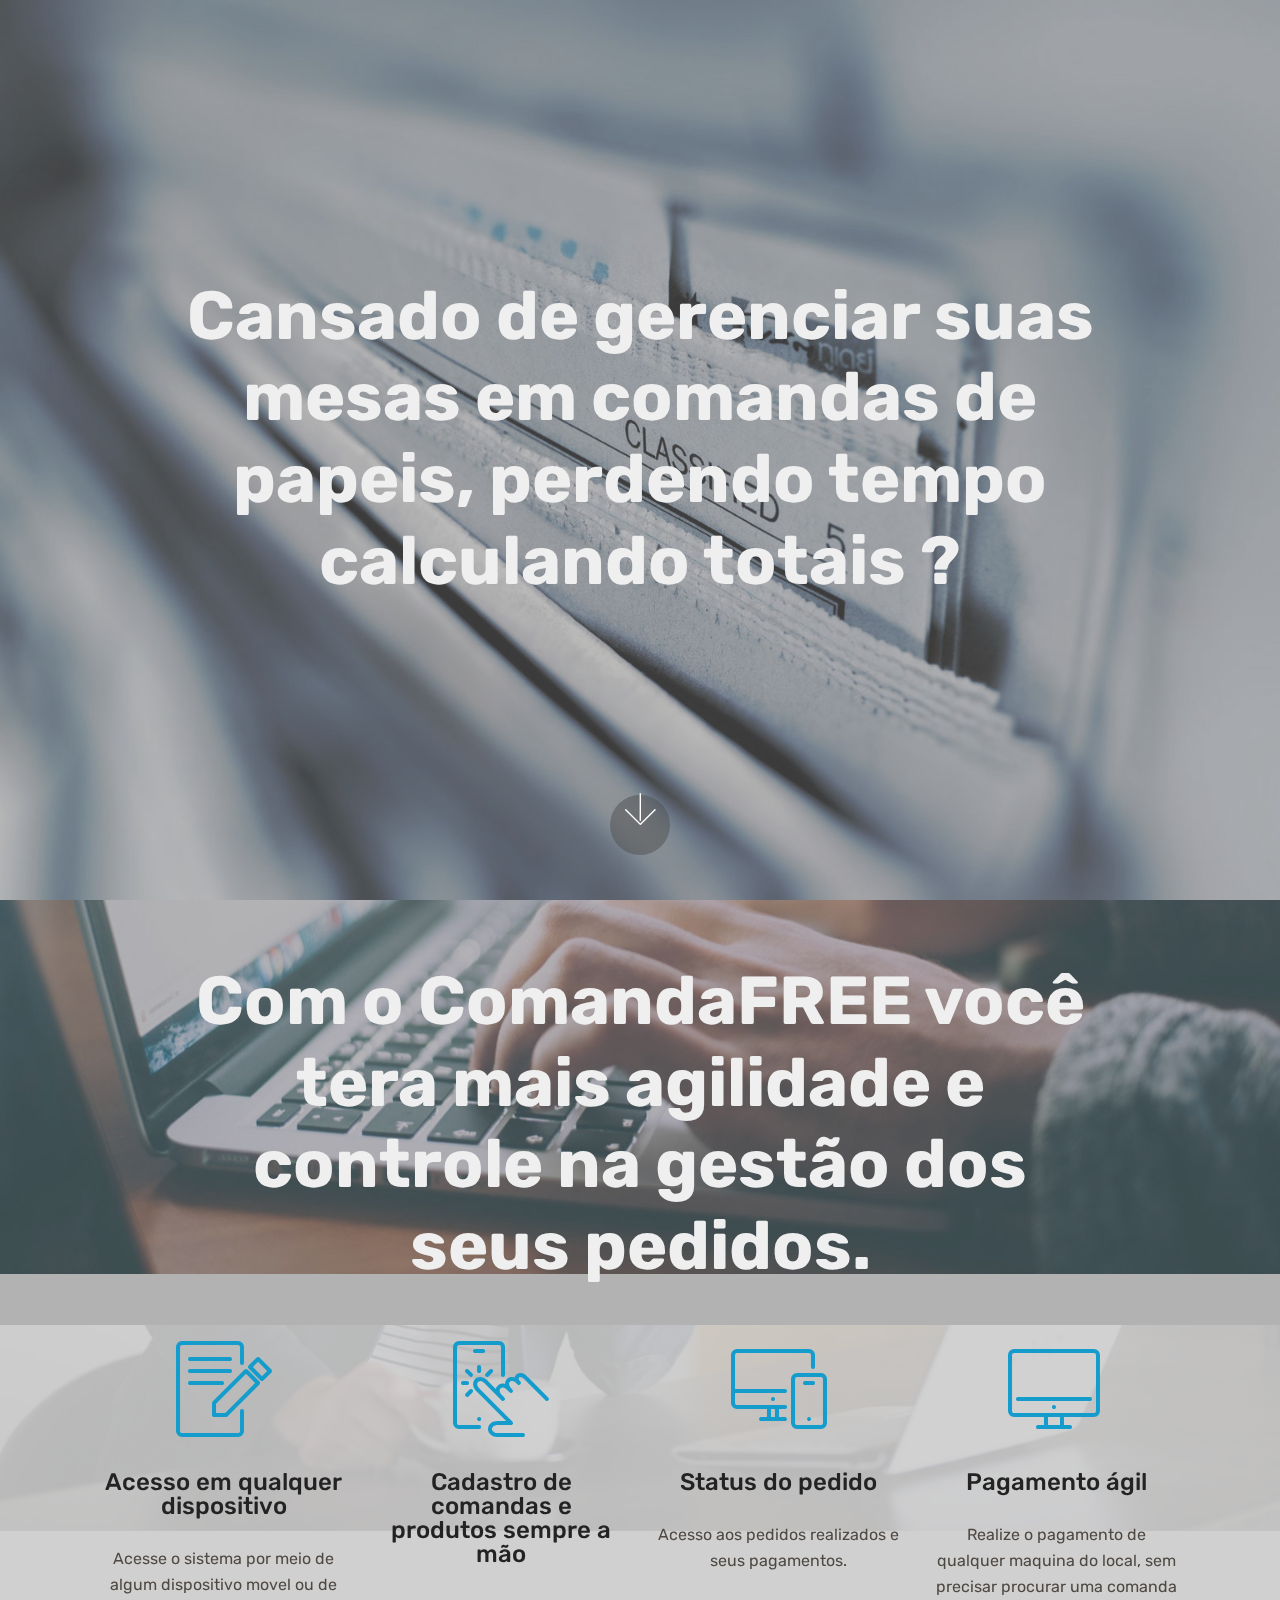
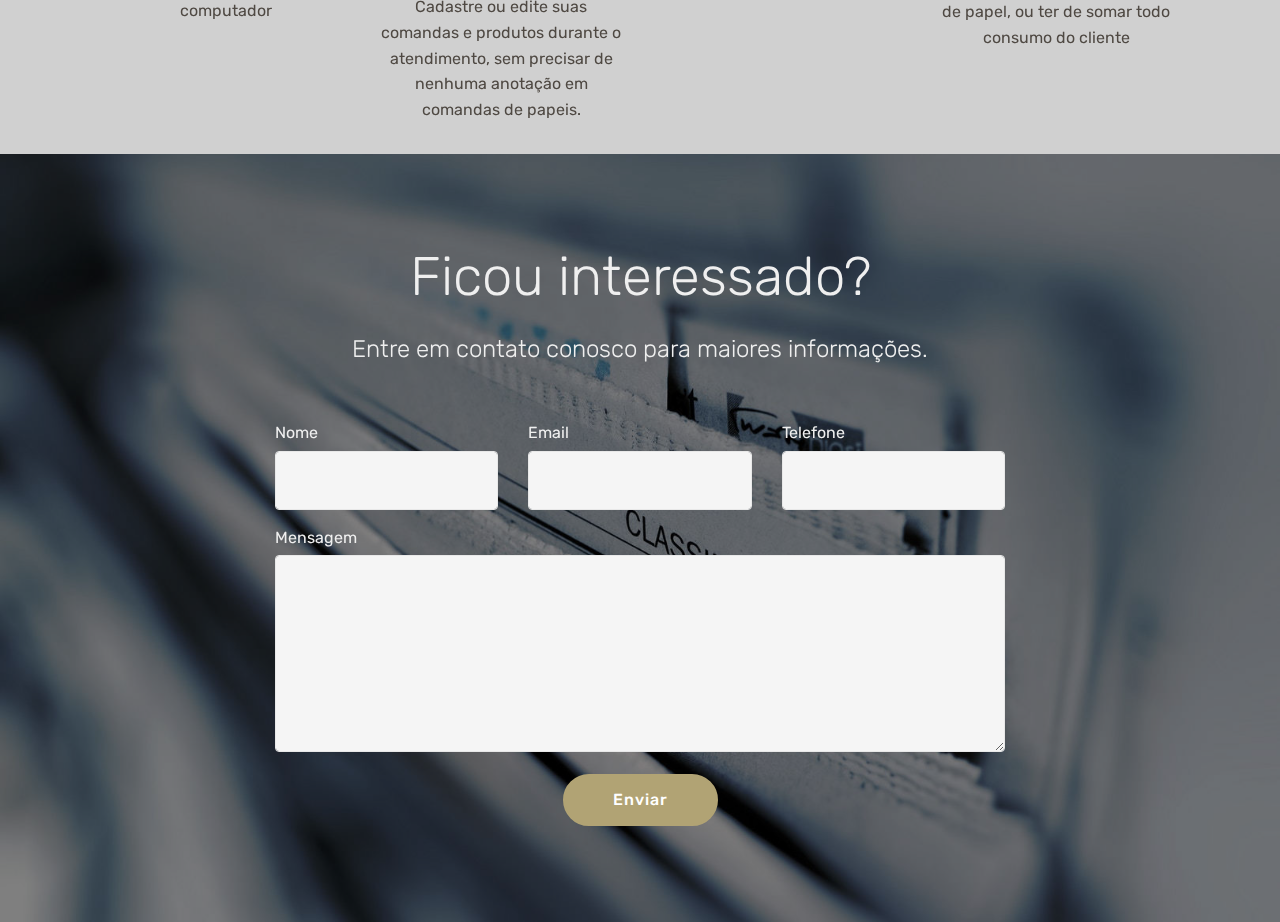
<file: index.html>
<!DOCTYPE html>
<html >
<head>
  <!-- Site made with Mobirise Website Builder v4.6.6, https://mobirise.com -->
  <meta charset="UTF-8">
  <meta http-equiv="X-UA-Compatible" content="IE=edge">
  <meta name="generator" content="Mobirise v4.6.6, mobirise.com">
  <meta name="viewport" content="width=device-width, initial-scale=1, minimum-scale=1">
  <link rel="shortcut icon" href="assets/images/logo4.png" type="image/x-icon">
  <meta name="description" content="">
  <title>Home</title>
  <link rel="stylesheet" href="assets/web/assets/mobirise-icons/mobirise-icons.css">
  <link rel="stylesheet" href="assets/tether/tether.min.css">
  <link rel="stylesheet" href="assets/bootstrap/css/bootstrap.min.css">
  <link rel="stylesheet" href="assets/bootstrap/css/bootstrap-grid.min.css">
  <link rel="stylesheet" href="assets/bootstrap/css/bootstrap-reboot.min.css">
  <link rel="stylesheet" href="assets/theme/css/style.css">
  <link rel="stylesheet" href="assets/mobirise/css/mbr-additional.css" type="text/css">
  
  
  
</head>
<body>
  <section class="cid-qLUJ9tCb3e mbr-fullscreen mbr-parallax-background" id="header2-f">

    

    <div class="mbr-overlay" style="opacity: 0.5; background-color: rgb(118, 118, 118);"></div>

    <div class="container align-center">
        <div class="row justify-content-md-center">
            <div class="mbr-white col-md-10">
                <h1 class="mbr-section-title mbr-bold pb-3 mbr-fonts-style display-1">Cansado de gerenciar suas mesas em comandas de papeis, perdendo tempo calculando totais ?</h1>
                
                
                
            </div>
        </div>
    </div>
    <div class="mbr-arrow hidden-sm-down" aria-hidden="true">
        <a href="#next">
            <i class="mbri-down mbr-iconfont"></i>
        </a>
    </div>
</section>

<section class="engine"><a href="https://mobirise.ws/h">make own website</a></section><section class="cid-qLUJL7MpBZ mbr-parallax-background" id="header2-h">

    

    <div class="mbr-overlay" style="opacity: 0.5; background-color: rgb(118, 118, 118);"></div>

    <div class="container align-center">
        <div class="row justify-content-md-center">
            <div class="mbr-white col-md-10">
                <h1 class="mbr-section-title mbr-bold pb-3 mbr-fonts-style display-1">Com o ComandaFREE você tera mais agilidade e controle na gestão dos seus pedidos.<br></h1>
                
                
                
            </div>
        </div>
    </div>
    
</section>

<section class="features1 cid-qLVac425KJ mbr-parallax-background" id="features1-k">
    
    

    <div class="mbr-overlay" style="opacity: 0.9; background-color: rgb(204, 204, 204);">
    </div>
    <div class="container">
        <div class="media-container-row">

            <div class="card p-3 col-12 col-md-6 col-lg-3">
                <div class="card-img pb-3">
                    <span class="mbr-iconfont mbri-edit"></span>
                </div>
                <div class="card-box">
                    <h4 class="card-title py-3 mbr-fonts-style display-5">Acesso em qualquer dispositivo</h4>
                    <p class="mbr-text mbr-fonts-style display-7">Acesse o sistema por meio de algum dispositivo movel ou de &nbsp;computador</p>
                </div>
            </div>

            <div class="card p-3 col-12 col-md-6 col-lg-3">
                <div class="card-img pb-3">
                    <span class="mbri-touch mbr-iconfont"></span>
                </div>
                <div class="card-box">
                    <h4 class="card-title py-3 mbr-fonts-style display-5">Cadastro de comandas e produtos sempre a mão</h4>
                    <p class="mbr-text mbr-fonts-style display-7">Cadastre ou edite suas comandas e produtos durante o atendimento, sem precisar de nenhuma anotação em comandas de papeis.</p>
                </div>
            </div>

            <div class="card p-3 col-12 col-md-6 col-lg-3">
                <div class="card-img pb-3">
                    <span class="mbri-responsive mbr-iconfont"></span>
                </div>
                <div class="card-box">
                    <h4 class="card-title py-3 mbr-fonts-style display-5">Status do pedido</h4>
                    <p class="mbr-text mbr-fonts-style display-7">
                        Acesso aos pedidos realizados e seus pagamentos. 
                    </p>
                </div>
            </div>

            <div class="card p-3 col-12 col-md-6 col-lg-3">
                <div class="card-img pb-3">
                    <span class="mbri-desktop mbr-iconfont"></span>
                </div>
                <div class="card-box">
                    <h4 class="card-title py-3 mbr-fonts-style display-5">Pagamento ágil</h4>
                    <p class="mbr-text mbr-fonts-style display-7">Realize o pagamento de qualquer maquina do local, sem precisar procurar uma comanda de papel, ou ter de somar todo consumo do cliente</p>
                </div>
            </div>

        </div>

    </div>

</section>

<section class="mbr-section form1 cid-qNUd57FY3o" id="form1-n">

    

    <div class="mbr-overlay" style="opacity: 0.5; background-color: rgb(0, 0, 0);">
    </div>
    <div class="container">
        <div class="row justify-content-center">
            <div class="title col-12 col-lg-8">
                <h2 class="mbr-section-title align-center pb-3 mbr-fonts-style display-2">Ficou interessado?</h2>
                <h3 class="mbr-section-subtitle align-center mbr-light pb-3 mbr-fonts-style display-5">Entre em contato conosco para maiores informações.</h3>
            </div>
        </div>
    </div>
    <div class="container">
        <div class="row justify-content-center">
            <div class="media-container-column col-lg-8" data-form-type="formoid">
                    <div data-form-alert="" hidden="">Recebemos seu e-mail.
Em breve entraremos em contato!</div>
            
                    <form class="mbr-form" action="https://mobirise.com/" method="post" data-form-title="Mobirise Form"><input type="hidden" name="email" data-form-email="true" value="qUwQVovKkoRFppHRQhu97+40UgV0290Lzrkh3VQIcmA58uMN7drABlandSRrHH/SuOI1/Eiwieu5tg+yEtRfAifO65cVw/VQANW/FBRleK481H0zvA/oPvdipmtiwN1L" data-form-field="Email">
                        <div class="row row-sm-offset">
                            <div class="col-md-4 multi-horizontal" data-for="name">
                                <div class="form-group">
                                    <label class="form-control-label mbr-fonts-style display-7" for="name-form1-n">Nome</label>
                                    <input type="text" class="form-control" name="name" data-form-field="Name" required="" id="name-form1-n">
                                </div>
                            </div>
                            <div class="col-md-4 multi-horizontal" data-for="email">
                                <div class="form-group">
                                    <label class="form-control-label mbr-fonts-style display-7" for="email-form1-n">Email</label>
                                    <input type="email" class="form-control" name="email" data-form-field="Email" required="" id="email-form1-n">
                                </div>
                            </div>
                            <div class="col-md-4 multi-horizontal" data-for="phone">
                                <div class="form-group">
                                    <label class="form-control-label mbr-fonts-style display-7" for="phone-form1-n">Telefone</label>
                                    <input type="tel" class="form-control" name="phone" data-form-field="Phone" id="phone-form1-n">
                                </div>
                            </div>
                        </div>
                        <div class="form-group" data-for="message">
                            <label class="form-control-label mbr-fonts-style display-7" for="message-form1-n">Mensagem</label>
                            <textarea type="text" class="form-control" name="message" rows="7" data-form-field="Message" id="message-form1-n"></textarea>
                        </div>
            
                        <span class="input-group-btn"><button href="" type="submit" class="btn btn-form btn-danger display-4">Enviar</button></span>
                    </form>
            </div>
        </div>
    </div>
</section>


  <script src="assets/web/assets/jquery/jquery.min.js"></script>
  <script src="assets/popper/popper.min.js"></script>
  <script src="assets/tether/tether.min.js"></script>
  <script src="assets/bootstrap/js/bootstrap.min.js"></script>
  <script src="assets/smoothscroll/smooth-scroll.js"></script>
  <script src="assets/parallax/jarallax.min.js"></script>
  <script src="assets/theme/js/script.js"></script>
  <script src="assets/formoid/formoid.min.js"></script>
  
  
</body>
</html>
</file>
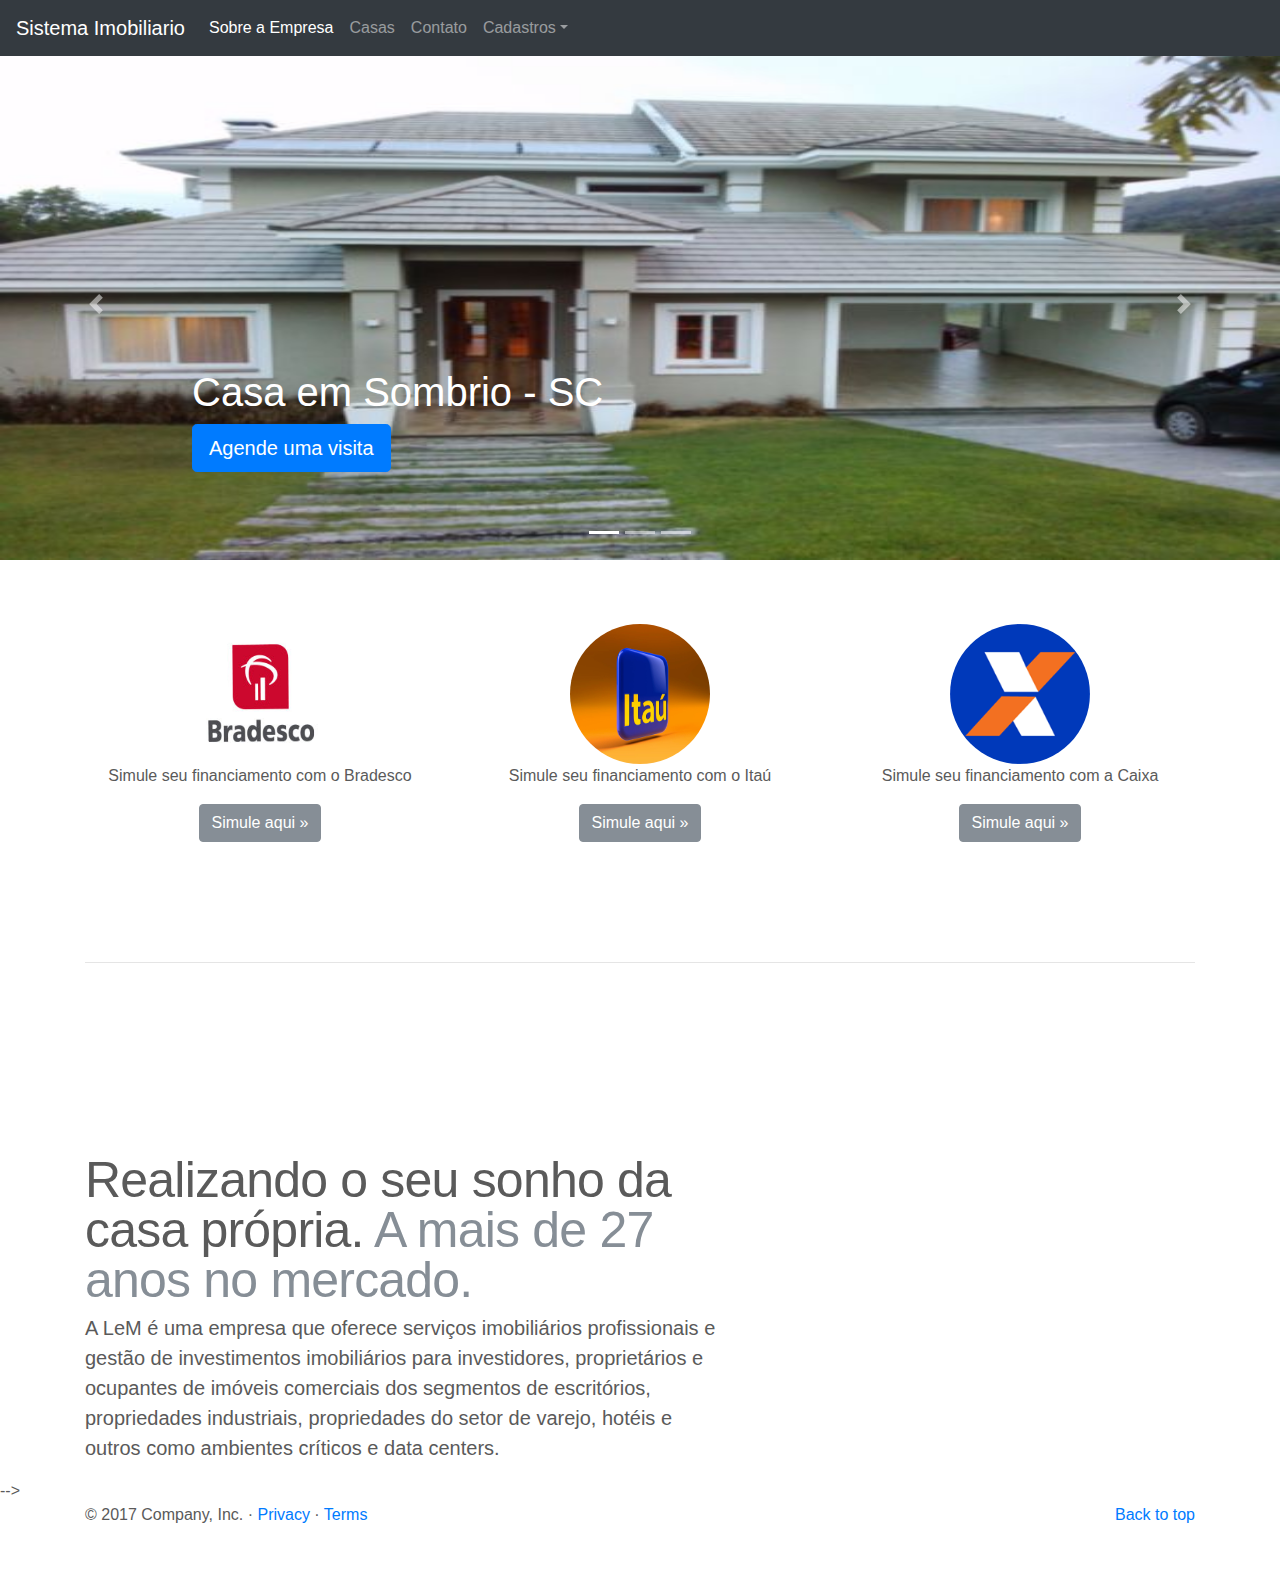
<file: SistemaImoveis-1.0/index.html>
<!doctype html>
<html lang="en" ng-app>
<head>
  <meta charset="utf-8">
  <meta name="viewport" content="width=device-width, initial-scale=1, shrink-to-fit=no">
  <meta name="description" content="">
  <meta name="author" content="">
  <link rel="icon" href="imagens/favicon.ico">

  <title>Sistema Imobiliario TESTE 2</title>

  <!-- Bootstrap core CSS -->
  <link href="css/bootstrap.min.css" rel="stylesheet">
  <!-- Custom styles for this template -->
  <link href="css/carousel.css" rel="stylesheet">
  <script src="js/angular.min.js"></script>
</head>
<body>
	 <script>
            function getUrlVars() {
                var vars = {};
                var parts = window.location.href.replace(/[?&]+([^=&]+)=([^&]*)/gi, function(m,key,value) {
                    vars[key] = value;
                });
                return vars;
            }

            function init() {
                var page = getUrlVars()["page"];
                document.getElementById( "div"+page ).style.display = "inline"; 
            }


        </script>
	<div ng-include src="'menus.html'"></div>  
	</div>
 <main role="main">

  <div id="myCarousel" class="carousel slide" data-ride="carousel">
    <ol class="carousel-indicators">
      <li data-target="#myCarousel" data-slide-to="0" class="active"></li>
      <li data-target="#myCarousel" data-slide-to="1"></li>
      <li data-target="#myCarousel" data-slide-to="2"></li>
    </ol>
    <div class="carousel-inner">
      <div class="carousel-item active">
        <img class="first-slide" src="imagens/casa1.jpg" alt="First slide">
        <div class="container">
          <div class="carousel-caption text-left">
            <h1>Casa em Sombrio - SC</h1>
            <p><a class="btn btn-lg btn-primary" href="#" role="button">Agende uma visita</a></p>
          </div>
        </div>
      </div>
      <div class="carousel-item">
        <img class="second-slide" src="imagens/casa2.jpg" alt="Second slide">
        <div class="container">
          <div class="carousel-caption">
            <h1>Casa em Balneario Gaivotas - SC</h1>
            <p><a class="btn btn-lg btn-primary" href="#" role="button">Agende uma visita</a></p>
          </div>
        </div>
      </div>
      <div class="carousel-item">
        <img class="third-slide" src="imagens/casa3.jpg" alt="Third slide">
        <div class="container">
          <div class="carousel-caption text-right">
            <h1>Casa em Criciúma - SC</h1>
            <p><a class="btn btn-lg btn-primary" href="#" role="button">Agende uma visita</a></p>
          </div>
        </div>
      </div>
    </div>
    <a class="carousel-control-prev" href="#myCarousel" role="button" data-slide="prev">
      <span class="carousel-control-prev-icon" aria-hidden="true"></span>
      <span class="sr-only">Anterior</span>
    </a>
    <a class="carousel-control-next" href="#myCarousel" role="button" data-slide="next">
      <span class="carousel-control-next-icon" aria-hidden="true"></span>
      <span class="sr-only">Próximo</span>
    </a>
  </div>


      <!-- Marketing messaging and featurettes
        ================================================== -->
        <!-- Wrap the rest of the page in another container to center all the content. -->

        <div class="container marketing">

          <!-- Three columns of text below the carousel -->
          <div class="row">
            <div class="col-lg-4">
              <img class="rounded-circle" src="imagens/bradesco.jpg" alt="Generic placeholder image" width="140" height="140">
              <p>Simule seu financiamento com o Bradesco</p>
              <p><a class="btn btn-secondary" href="#" role="button">Simule aqui &raquo;</a></p>
            </div><!-- /.col-lg-4 -->
            <div class="col-lg-4">
              <img class="rounded-circle" src="imagens/itau.jpeg" alt="Generic placeholder image" width="140" height="140">
              <p>Simule seu financiamento com o Itaú</p>
              <p><a class="btn btn-secondary" href="#" role="button">Simule aqui &raquo;</a></p>
            </div><!-- /.col-lg-4 -->
            <div class="col-lg-4">
              <img class="rounded-circle" src="imagens/caixa.png" alt="Generic placeholder image" width="140" height="140">
              <p>Simule seu financiamento com a Caixa</p>
              <p><a class="btn btn-secondary" href="#" role="button">Simule aqui &raquo;</a></p>
            </div><!-- /.col-lg-4 -->
          </div><!-- /.row -->


          <!-- START THE FEATURETTES -->

          <hr class="featurette-divider">
          <div id="div1" class="row featurette" onload="init()" >
            <div class="col-md-7">
              <h2 class="featurette-heading">Realizando o seu sonho da casa própria. <span class="text-muted">A mais de 27 anos no mercado.</span></h2>
              <p class="lead">A LeM é uma empresa que oferece serviços imobiliários profissionais e gestão de investimentos imobiliários para investidores, proprietários e ocupantes de imóveis comerciais dos segmentos de escritórios, propriedades industriais, propriedades do setor de varejo, hotéis e outros como ambientes críticos e data centers.</p>
            </div>
            <div class="col-md-5">
             
            </div>
          </div>
	<!--
          <hr class="featurette-divider">

          <div class="row featurette">
            <div class="col-md-7 order-md-2">
              <h2 class="featurette-heading">Oh yeah, it's that good. <span class="text-muted">See for yourself.</span></h2>
              <p class="lead">Texto 1111</p>
            </div>
            <div class="col-md-5 order-md-1">
              <img class="featurette-image img-fluid mx-auto" data-src="holder.js/500x500/auto" alt="Generic placeholder image">
            </div>
          </div>

          <hr class="featurette-divider">

          <div class="row featurette">
            <div class="col-md-7">
              <h2 class="featurette-heading">And lastly, this one. <span class="text-muted">Checkmate.</span></h2>
              <p class="lead">Texto 2222</p>
            </div>
            <div class="col-md-5">
              <img class="featurette-image img-fluid mx-auto" data-src="holder.js/500x500/auto" alt="Generic placeholder image">
            </div>
          </div>

          <hr class="featurette-divider">

          <!-- /END THE FEATURETTES -->

        </div><!-- /.container -->
	-->

        <!-- FOOTER -->
        <footer class="container">
          <p class="float-right"><a href="#">Back to top</a></p>
          <p>&copy; 2017 Company, Inc. &middot; <a href="#">Privacy</a> &middot; <a href="#">Terms</a></p>
        </footer>
      </main>

    <!-- Bootstrap core JavaScript
      ================================================== -->
      <!-- Placed at the end of the document so the pages load faster -->
      <script src="js/jquery-3.2.1.slim.min.js"></script>
      <script src="js/bootstrap.min.js"></script>   
</body>
    </html>
</file>
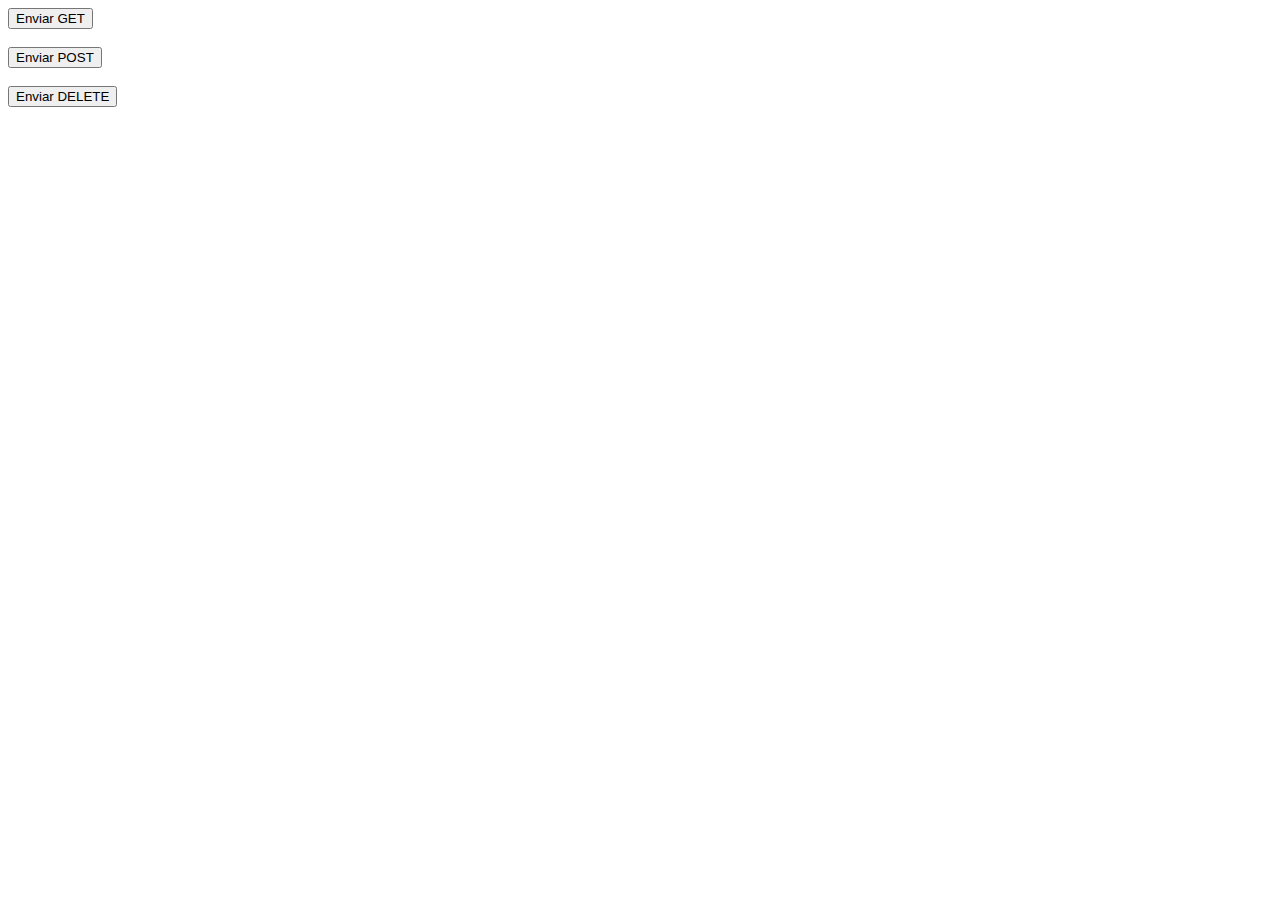
<file: botaoREST.html>
<!DOCTYPE html>
<html lang="en">
<head>
    <meta charset="UTF-8">
    <title>Testando botao REST</title>
</head>
<body>
<form action="/SistemaImoveis-1.0/rest/exemploRS" method="get">
    <input type="submit" value="Enviar GET">
</form>

<br>

<form action="/SistemaImoveis-1.0/rest/exemploRS" method="post">
    <input type="submit" value="Enviar POST">
</form>

<br>

<form action="/SistemaImoveis-1.0/rest/exemploRS" method="delete">
    <input type="submit" value="Enviar DELETE">
</form>

    </body>
</html>
</file>
<file: assets/web/assets/mobirise-icons/mobirise-icons.css>
@font-face {
  font-family: 'MobiriseIcons';
  src:  url('mobirise-icons.eot?spat4u');
  src:  url('mobirise-icons.eot?spat4u#iefix') format('embedded-opentype'),
    url('mobirise-icons.ttf?spat4u') format('truetype'),
    url('mobirise-icons.woff?spat4u') format('woff'),
    url('mobirise-icons.svg?spat4u#MobiriseIcons') format('svg');
  font-weight: normal;
  font-style: normal;
}

[class^="mbri-"], [class*=" mbri-"] {
  /* use !important to prevent issues with browser extensions that change fonts */
  font-family: MobiriseIcons !important;
  speak: none;
  font-style: normal;
  font-weight: normal;
  font-variant: normal;
  text-transform: none;
  line-height: 1;

  /* Better Font Rendering =========== */
  -webkit-font-smoothing: antialiased;
  -moz-osx-font-smoothing: grayscale;
}

.mbri-add-submenu:before {
  content: "\e900";
}
.mbri-alert:before {
  content: "\e901";
}
.mbri-align-center:before {
  content: "\e902";
}
.mbri-align-justify:before {
  content: "\e903";
}
.mbri-align-left:before {
  content: "\e904";
}
.mbri-align-right:before {
  content: "\e905";
}
.mbri-android:before {
  content: "\e906";
}
.mbri-apple:before {
  content: "\e907";
}
.mbri-arrow-down:before {
  content: "\e908";
}
.mbri-arrow-next:before {
  content: "\e909";
}
.mbri-arrow-prev:before {
  content: "\e90a";
}
.mbri-arrow-up:before {
  content: "\e90b";
}
.mbri-bold:before {
  content: "\e90c";
}
.mbri-bookmark:before {
  content: "\e90d";
}
.mbri-bootstrap:before {
  content: "\e90e";
}
.mbri-briefcase:before {
  content: "\e90f";
}
.mbri-browse:before {
  content: "\e910";
}
.mbri-bulleted-list:before {
  content: "\e911";
}
.mbri-calendar:before {
  content: "\e912";
}
.mbri-camera:before {
  content: "\e913";
}
.mbri-cart-add:before {
  content: "\e914";
}
.mbri-cart-full:before {
  content: "\e915";
}
.mbri-cash:before {
  content: "\e916";
}
.mbri-change-style:before {
  content: "\e917";
}
.mbri-chat:before {
  content: "\e918";
}
.mbri-clock:before {
  content: "\e919";
}
.mbri-close:before {
  content: "\e91a";
}
.mbri-cloud:before {
  content: "\e91b";
}
.mbri-code:before {
  content: "\e91c";
}
.mbri-contact-form:before {
  content: "\e91d";
}
.mbri-credit-card:before {
  content: "\e91e";
}
.mbri-cursor-click:before {
  content: "\e91f";
}
.mbri-cust-feedback:before {
  content: "\e920";
}
.mbri-database:before {
  content: "\e921";
}
.mbri-delivery:before {
  content: "\e922";
}
.mbri-desktop:before {
  content: "\e923";
}
.mbri-devices:before {
  content: "\e924";
}
.mbri-down:before {
  content: "\e925";
}
.mbri-download:before {
  content: "\e989";
}
.mbri-drag-n-drop:before {
  content: "\e927";
}
.mbri-drag-n-drop2:before {
  content: "\e928";
}
.mbri-edit:before {
  content: "\e929";
}
.mbri-edit2:before {
  content: "\e92a";
}
.mbri-error:before {
  content: "\e92b";
}
.mbri-extension:before {
  content: "\e92c";
}
.mbri-features:before {
  content: "\e92d";
}
.mbri-file:before {
  content: "\e92e";
}
.mbri-flag:before {
  content: "\e92f";
}
.mbri-folder:before {
  content: "\e930";
}
.mbri-gift:before {
  content: "\e931";
}
.mbri-github:before {
  content: "\e932";
}
.mbri-globe:before {
  content: "\e933";
}
.mbri-globe-2:before {
  content: "\e934";
}
.mbri-growing-chart:before {
  content: "\e935";
}
.mbri-hearth:before {
  content: "\e936";
}
.mbri-help:before {
  content: "\e937";
}
.mbri-home:before {
  content: "\e938";
}
.mbri-hot-cup:before {
  content: "\e939";
}
.mbri-idea:before {
  content: "\e93a";
}
.mbri-image-gallery:before {
  content: "\e93b";
}
.mbri-image-slider:before {
  content: "\e93c";
}
.mbri-info:before {
  content: "\e93d";
}
.mbri-italic:before {
  content: "\e93e";
}
.mbri-key:before {
  content: "\e93f";
}
.mbri-laptop:before {
  content: "\e940";
}
.mbri-layers:before {
  content: "\e941";
}
.mbri-left-right:before {
  content: "\e942";
}
.mbri-left:before {
  content: "\e943";
}
.mbri-letter:before {
  content: "\e944";
}
.mbri-like:before {
  content: "\e945";
}
.mbri-link:before {
  content: "\e946";
}
.mbri-lock:before {
  content: "\e947";
}
.mbri-login:before {
  content: "\e948";
}
.mbri-logout:before {
  content: "\e949";
}
.mbri-magic-stick:before {
  content: "\e94a";
}
.mbri-map-pin:before {
  content: "\e94b";
}
.mbri-menu:before {
  content: "\e94c";
}
.mbri-mobile:before {
  content: "\e94d";
}
.mbri-mobile2:before {
  content: "\e94e";
}
.mbri-mobirise:before {
  content: "\e94f";
}
.mbri-more-horizontal:before {
  content: "\e950";
}
.mbri-more-vertical:before {
  content: "\e951";
}
.mbri-music:before {
  content: "\e952";
}
.mbri-new-file:before {
  content: "\e953";
}
.mbri-numbered-list:before {
  content: "\e954";
}
.mbri-opened-folder:before {
  content: "\e955";
}
.mbri-pages:before {
  content: "\e956";
}
.mbri-paper-plane:before {
  content: "\e957";
}
.mbri-paperclip:before {
  content: "\e958";
}
.mbri-photo:before {
  content: "\e959";
}
.mbri-photos:before {
  content: "\e95a";
}
.mbri-pin:before {
  content: "\e95b";
}
.mbri-play:before {
  content: "\e95c";
}
.mbri-plus:before {
  content: "\e95d";
}
.mbri-preview:before {
  content: "\e95e";
}
.mbri-print:before {
  content: "\e95f";
}
.mbri-protect:before {
  content: "\e960";
}
.mbri-question:before {
  content: "\e961";
}
.mbri-quote-left:before {
  content: "\e962";
}
.mbri-quote-right:before {
  content: "\e963";
}
.mbri-refresh:before {
  content: "\e964";
}
.mbri-responsive:before {
  content: "\e965";
}
.mbri-right:before {
  content: "\e966";
}
.mbri-rocket:before {
  content: "\e967";
}
.mbri-sad-face:before {
  content: "\e968";
}
.mbri-sale:before {
  content: "\e969";
}
.mbri-save:before {
  content: "\e96a";
}
.mbri-search:before {
  content: "\e96b";
}
.mbri-setting:before {
  content: "\e96c";
}
.mbri-setting2:before {
  content: "\e96d";
}
.mbri-setting3:before {
  content: "\e96e";
}
.mbri-share:before {
  content: "\e96f";
}
.mbri-shopping-bag:before {
  content: "\e970";
}
.mbri-shopping-basket:before {
  content: "\e971";
}
.mbri-shopping-cart:before {
  content: "\e972";
}
.mbri-sites:before {
  content: "\e973";
}
.mbri-smile-face:before {
  content: "\e974";
}
.mbri-speed:before {
  content: "\e975";
}
.mbri-star:before {
  content: "\e976";
}
.mbri-success:before {
  content: "\e977";
}
.mbri-sun:before {
  content: "\e978";
}
.mbri-sun2:before {
  content: "\e979";
}
.mbri-tablet:before {
  content: "\e97a";
}
.mbri-tablet-vertical:before {
  content: "\e97b";
}
.mbri-target:before {
  content: "\e97c";
}
.mbri-timer:before {
  content: "\e97d";
}
.mbri-to-ftp:before {
  content: "\e97e";
}
.mbri-to-local-drive:before {
  content: "\e97f";
}
.mbri-touch-swipe:before {
  content: "\e980";
}
.mbri-touch:before {
  content: "\e981";
}
.mbri-trash:before {
  content: "\e982";
}
.mbri-underline:before {
  content: "\e983";
}
.mbri-unlink:before {
  content: "\e984";
}
.mbri-unlock:before {
  content: "\e985";
}
.mbri-up-down:before {
  content: "\e986";
}
.mbri-up:before {
  content: "\e987";
}
.mbri-update:before {
  content: "\e988";
}
.mbri-upload:before {
 content: "\e926"; 
}
.mbri-user:before {
  content: "\e98a";
}
.mbri-user2:before {
  content: "\e98b";
}
.mbri-users:before {
  content: "\e98c";
}
.mbri-video:before {
  content: "\e98d";
}
.mbri-video-play:before {
  content: "\e98e";
}
.mbri-watch:before {
  content: "\e98f";
}
.mbri-website-theme:before {
  content: "\e990";
}
.mbri-wifi:before {
  content: "\e991";
}
.mbri-windows:before {
  content: "\e992";
}
.mbri-zoom-out:before {
  content: "\e993";
}
.mbri-redo:before {
  content: "\e994";
}
.mbri-undo:before {
  content: "\e995";
}
</file>
<file: assets/theme/css/style.css>
/*!
 * Mobirise v4 theme (https://mobirise.com/)
 * Copyright 2017 Mobirise
 */
section {
  background-color: #eeeeee; }

section,
.container,
.container-fluid {
  position: relative;
  word-wrap: break-word; }

a.mbr-iconfont:hover {
  text-decoration: none; }

.article .lead p, .article .lead ul, .article .lead ol, .article .lead pre, .article .lead blockquote {
  margin-bottom: 0; }

a {
  font-style: normal;
  font-weight: 400;
  cursor: pointer; }
  a, a:hover {
    text-decoration: none; }

figure {
  margin-bottom: 0; }

body {
  color: #232323; }

h1, h2, h3, h4, h5, h6,
.h1, .h2, .h3, .h4, .h5, .h6,
.display-1, .display-2, .display-3, .display-4 {
  line-height: 1;
  word-break: break-word;
  word-wrap: break-word; }

b, strong {
  font-weight: bold; }

blockquote {
  padding: 10px 0 10px 20px;
  position: relative;
  border-left: 2px solid;
  border-color: #ff3366; }

input:-webkit-autofill, input:-webkit-autofill:hover, input:-webkit-autofill:focus, input:-webkit-autofill:active {
  transition-delay: 9999s;
  transition-property: background-color, color; }

textarea[type="hidden"] {
  display: none; }

body {
  position: relative; }

section {
  background-position: 50% 50%;
  background-repeat: no-repeat;
  background-size: cover; }
  section .mbr-background-video,
  section .mbr-background-video-preview {
    position: absolute;
    bottom: 0;
    left: 0;
    right: 0;
    top: 0; }

.hidden {
  visibility: hidden; }

.mbr-z-index20 {
  z-index: 20; }

/*! Base colors */
.mbr-white {
  color: #ffffff; }

.mbr-black {
  color: #000000; }

.mbr-bg-white {
  background-color: #ffffff; }

.mbr-bg-black {
  background-color: #000000; }

/*! Text-aligns */
.align-left {
  text-align: left; }

.align-center {
  text-align: center; }

.align-right {
  text-align: right; }

@media (max-width: 767px) {
  .align-left, .align-center, .align-right, .mbr-section-btn, .mbr-section-title {
    text-align: center; } }
/*! Font-weight  */
.mbr-light {
  font-weight: 300; }

.mbr-regular {
  font-weight: 400; }

.mbr-semibold {
  font-weight: 500; }

.mbr-bold {
  font-weight: 700; }

/*! Media  */
.media-size-item {
  -webkit-flex: 1 1 auto;
  -moz-flex: 1 1 auto;
  -ms-flex: 1 1 auto;
  -o-flex: 1 1 auto;
  flex: 1 1 auto; }

.media-content {
  -webkit-flex-basis: 100%;
  flex-basis: 100%; }

.media-container-row {
  display: -ms-flexbox;
  display: -webkit-flex;
  display: flex;
  -webkit-flex-direction: row;
  -ms-flex-direction: row;
  flex-direction: row;
  -webkit-flex-wrap: wrap;
  -ms-flex-wrap: wrap;
  flex-wrap: wrap;
  -webkit-justify-content: center;
  -ms-flex-pack: center;
  justify-content: center;
  -webkit-align-content: center;
  -ms-flex-line-pack: center;
  align-content: center;
  -webkit-align-items: start;
  -ms-flex-align: start;
  align-items: start; }
  .media-container-row .media-size-item {
    width: 400px; }

.media-container-column {
  display: -ms-flexbox;
  display: -webkit-flex;
  display: flex;
  -webkit-flex-direction: column;
  -ms-flex-direction: column;
  flex-direction: column;
  -webkit-flex-wrap: wrap;
  -ms-flex-wrap: wrap;
  flex-wrap: wrap;
  -webkit-justify-content: center;
  -ms-flex-pack: center;
  justify-content: center;
  -webkit-align-content: center;
  -ms-flex-line-pack: center;
  align-content: center;
  -webkit-align-items: stretch;
  -ms-flex-align: stretch;
  align-items: stretch; }
  .media-container-column > * {
    width: 100%; }

@media (min-width: 992px) {
  .media-container-row {
    -webkit-flex-wrap: nowrap;
    -ms-flex-wrap: nowrap;
    flex-wrap: nowrap; } }
figure {
  overflow: hidden; }

figure[mbr-media-size] {
  transition: width 0.1s; }

.mbr-figure img, .mbr-figure iframe {
  display: block;
  width: 100%; }

.card {
  background-color: transparent;
  border: none; }

.card-img {
  text-align: center;
  flex-shrink: 0; }

.media {
  max-width: 100%;
  margin: 0 auto; }

.mbr-figure {
  -ms-flex-item-align: center;
  -ms-grid-row-align: center;
  -webkit-align-self: center;
  align-self: center; }

.media-container > div {
  max-width: 100%; }

.mbr-figure img, .card-img img {
  width: 100%; }

@media (max-width: 991px) {
  .media-size-item {
    width: auto !important; }

  .media {
    width: auto; }

  .mbr-figure {
    width: 100% !important; } }
/*! Buttons */
.mbr-section-btn {
  margin-left: -.25rem;
  margin-right: -.25rem;
  font-size: 0; }

nav .mbr-section-btn {
  margin-left: 0rem;
  margin-right: 0rem; }

/*! Btn icon margin */
.btn .mbr-iconfont, .btn.btn-sm .mbr-iconfont {
  cursor: pointer;
  margin-right: 0.5rem; }

.btn.btn-md .mbr-iconfont, .btn.btn-md .mbr-iconfont {
  margin-right: 0.8rem; }

.mbr-regular {
  font-weight: 400; }

.mbr-semibold {
  font-weight: 500; }

.mbr-bold {
  font-weight: 700; }

[type="submit"] {
  -webkit-appearance: none; }

/*! Full-screen */
.mbr-fullscreen .mbr-overlay {
  min-height: 100vh; }

.mbr-fullscreen {
  display: flex;
  display: -webkit-flex;
  display: -moz-flex;
  display: -ms-flex;
  display: -o-flex;
  align-items: center;
  -webkit-align-items: center;
  min-height: 100vh;
  padding-top: 3rem;
  padding-bottom: 3rem; }

/*! Map */
.map {
  height: 25rem;
  position: relative; }
  .map iframe {
    width: 100%;
    height: 100%; }

/* Form */
.form-asterisk {
  font-family: initial;
  position: absolute;
  top: -2px;
  font-weight: normal; }

/*! Scroll to top arrow */
.mbr-arrow-up {
  bottom: 25px;
  right: 90px;
  position: fixed;
  text-align: right;
  z-index: 5000;
  color: #ffffff;
  font-size: 32px;
  transform: rotate(180deg);
  -webkit-transform: rotate(180deg); }

.mbr-arrow-up a {
  background: rgba(0, 0, 0, 0.2);
  border-radius: 3px;
  color: #fff;
  display: inline-block;
  height: 60px;
  width: 60px;
  outline-style: none !important;
  position: relative;
  text-decoration: none;
  transition: all .3s ease-in-out;
  cursor: pointer;
  text-align: center; }
  .mbr-arrow-up a:hover {
    background-color: rgba(0, 0, 0, 0.4); }
  .mbr-arrow-up a i {
    line-height: 60px; }

.mbr-arrow-up-icon {
  display: block;
  color: #fff; }

.mbr-arrow-up-icon::before {
  content: "\203a";
  display: inline-block;
  font-family: serif;
  font-size: 32px;
  line-height: 1;
  font-style: normal;
  position: relative;
  top: 6px;
  left: -4px;
  -webkit-transform: rotate(-90deg);
  transform: rotate(-90deg); }

/*! Arrow Down */
.mbr-arrow {
  position: absolute;
  bottom: 45px;
  left: 50%;
  width: 60px;
  height: 60px;
  cursor: pointer;
  background-color: rgba(80, 80, 80, 0.5);
  border-radius: 50%;
  -webkit-transform: translateX(-50%);
  transform: translateX(-50%); }
  .mbr-arrow > a {
    display: inline-block;
    text-decoration: none;
    outline-style: none;
    -webkit-animation: arrowdown 1.7s ease-in-out infinite;
    animation: arrowdown 1.7s ease-in-out infinite; }
    .mbr-arrow > a > i {
      position: absolute;
      top: -2px;
      left: 15px;
      font-size: 2rem; }

@keyframes arrowdown {
  0% {
    transform: translateY(0px);
    -webkit-transform: translateY(0px); }
  50% {
    transform: translateY(-5px);
    -webkit-transform: translateY(-5px); }
  100% {
    transform: translateY(0px);
    -webkit-transform: translateY(0px); } }
@-webkit-keyframes arrowdown {
  0% {
    transform: translateY(0px);
    -webkit-transform: translateY(0px); }
  50% {
    transform: translateY(-5px);
    -webkit-transform: translateY(-5px); }
  100% {
    transform: translateY(0px);
    -webkit-transform: translateY(0px); } }
@media (max-width: 500px) {
  .mbr-arrow-up {
    left: 50%;
    right: auto;
    transform: translateX(-50%) rotate(180deg);
    -webkit-transform: translateX(-50%) rotate(180deg); } }
/*Gradients animation*/
@keyframes gradient-animation {
  from {
    background-position: 0% 100%;
    animation-timing-function: ease-in-out; }
  to {
    background-position: 100% 0%;
    animation-timing-function: ease-in-out; } }
@-webkit-keyframes gradient-animation {
  from {
    background-position: 0% 100%;
    animation-timing-function: ease-in-out; }
  to {
    background-position: 100% 0%;
    animation-timing-function: ease-in-out; } }
.bg-gradient {
  background-size: 200% 200%;
  animation: gradient-animation 5s infinite alternate;
  -webkit-animation: gradient-animation 5s infinite alternate; }

.menu .navbar-brand {
  display: -webkit-flex; }
  .menu .navbar-brand span {
    display: flex;
    display: -webkit-flex; }
  .menu .navbar-brand .navbar-caption-wrap {
    display: -webkit-flex; }
  .menu .navbar-brand .navbar-logo img {
    display: -webkit-flex; }
@media (min-width: 768px) and (max-width: 991px) {
  .menu .navbar-toggleable-sm .navbar-nav {
    display: -webkit-box;
    display: -webkit-flex;
    display: -ms-flexbox; } }
@media (min-width: 992px) {
  .menu .navbar-nav.nav-dropdown {
    display: -webkit-flex; }
  .menu .navbar-toggleable-sm .navbar-collapse {
    display: -webkit-flex !important; } }

/*# sourceMappingURL=style.css.map */
.engine {
	position: absolute;
	text-indent: -2400px;
	text-align: center;
	padding: 0;
	top: 0;
	left: -2400px;
}
</file>
<file: assets/mobirise/css/mbr-additional.css>
@import url(https://fonts.googleapis.com/css?family=Rubik:300,300i,400,400i,500,500i,700,700i,900,900i);





body {
  font-style: normal;
  line-height: 1.5;
}
.mbr-section-title {
  font-style: normal;
  line-height: 1.2;
}
.mbr-section-subtitle {
  line-height: 1.3;
}
.mbr-text {
  font-style: normal;
  line-height: 1.6;
}
.display-1 {
  font-family: 'Rubik', sans-serif;
  font-size: 4.25rem;
}
.display-1 > .mbr-iconfont {
  font-size: 6.8rem;
}
.display-2 {
  font-family: 'Rubik', sans-serif;
  font-size: 3.4rem;
}
.display-2 > .mbr-iconfont {
  font-size: 5.44rem;
}
.display-4 {
  font-family: 'Rubik', sans-serif;
  font-size: 1rem;
}
.display-4 > .mbr-iconfont {
  font-size: 1.6rem;
}
.display-5 {
  font-family: 'Rubik', sans-serif;
  font-size: 1.5rem;
}
.display-5 > .mbr-iconfont {
  font-size: 2.4rem;
}
.display-7 {
  font-family: 'Rubik', sans-serif;
  font-size: 1rem;
}
.display-7 > .mbr-iconfont {
  font-size: 1.6rem;
}
/* ---- Fluid typography for mobile devices ---- */
/* 1.4 - font scale ratio ( bootstrap == 1.42857 ) */
/* 100vw - current viewport width */
/* (48 - 20)  48 == 48rem == 768px, 20 == 20rem == 320px(minimal supported viewport) */
/* 0.65 - min scale variable, may vary */
@media (max-width: 768px) {
  .display-1 {
    font-size: 3.4rem;
    font-size: calc( 2.1374999999999997rem + (4.25 - 2.1374999999999997) * ((100vw - 20rem) / (48 - 20)));
    line-height: calc( 1.4 * (2.1374999999999997rem + (4.25 - 2.1374999999999997) * ((100vw - 20rem) / (48 - 20))));
  }
  .display-2 {
    font-size: 2.72rem;
    font-size: calc( 1.8399999999999999rem + (3.4 - 1.8399999999999999) * ((100vw - 20rem) / (48 - 20)));
    line-height: calc( 1.4 * (1.8399999999999999rem + (3.4 - 1.8399999999999999) * ((100vw - 20rem) / (48 - 20))));
  }
  .display-4 {
    font-size: 0.8rem;
    font-size: calc( 1rem + (1 - 1) * ((100vw - 20rem) / (48 - 20)));
    line-height: calc( 1.4 * (1rem + (1 - 1) * ((100vw - 20rem) / (48 - 20))));
  }
  .display-5 {
    font-size: 1.2rem;
    font-size: calc( 1.175rem + (1.5 - 1.175) * ((100vw - 20rem) / (48 - 20)));
    line-height: calc( 1.4 * (1.175rem + (1.5 - 1.175) * ((100vw - 20rem) / (48 - 20))));
  }
}
/* Buttons */
.btn {
  font-weight: 500;
  border-width: 2px;
  font-style: normal;
  letter-spacing: 1px;
  margin: .4rem .8rem;
  white-space: normal;
  -webkit-transition: all 0.3s ease-in-out;
  -moz-transition: all 0.3s ease-in-out;
  transition: all 0.3s ease-in-out;
  padding: 1rem 3rem;
  border-radius: 3px;
  display: inline-flex;
  align-items: center;
  justify-content: center;
  word-break: break-word;
}
.btn-sm {
  font-weight: 500;
  letter-spacing: 1px;
  -webkit-transition: all 0.3s ease-in-out;
  -moz-transition: all 0.3s ease-in-out;
  transition: all 0.3s ease-in-out;
  padding: 0.6rem 1.5rem;
  border-radius: 3px;
}
.btn-md {
  font-weight: 500;
  letter-spacing: 1px;
  margin: .4rem .8rem !important;
  -webkit-transition: all 0.3s ease-in-out;
  -moz-transition: all 0.3s ease-in-out;
  transition: all 0.3s ease-in-out;
  padding: 1rem 3rem;
  border-radius: 3px;
}
.btn-lg {
  font-weight: 500;
  letter-spacing: 1px;
  margin: .4rem .8rem !important;
  -webkit-transition: all 0.3s ease-in-out;
  -moz-transition: all 0.3s ease-in-out;
  transition: all 0.3s ease-in-out;
  padding: 1.2rem 3.2rem;
  border-radius: 3px;
}
.bg-primary {
  background-color: #149dcc !important;
}
.bg-success {
  background-color: #f7ed4a !important;
}
.bg-info {
  background-color: #82786e !important;
}
.bg-warning {
  background-color: #879a9f !important;
}
.bg-danger {
  background-color: #b1a374 !important;
}
.btn-primary,
.btn-primary:active {
  background-color: #149dcc !important;
  border-color: #149dcc !important;
  color: #ffffff !important;
}
.btn-primary:hover,
.btn-primary:focus,
.btn-primary.focus,
.btn-primary.active {
  color: #ffffff !important;
  background-color: #0d6786 !important;
  border-color: #0d6786 !important;
}
.btn-primary.disabled,
.btn-primary:disabled {
  color: #ffffff !important;
  background-color: #0d6786 !important;
  border-color: #0d6786 !important;
}
.btn-secondary,
.btn-secondary:active {
  background-color: #ff3366 !important;
  border-color: #ff3366 !important;
  color: #ffffff !important;
}
.btn-secondary:hover,
.btn-secondary:focus,
.btn-secondary.focus,
.btn-secondary.active {
  color: #ffffff !important;
  background-color: #e50039 !important;
  border-color: #e50039 !important;
}
.btn-secondary.disabled,
.btn-secondary:disabled {
  color: #ffffff !important;
  background-color: #e50039 !important;
  border-color: #e50039 !important;
}
.btn-info,
.btn-info:active {
  background-color: #82786e !important;
  border-color: #82786e !important;
  color: #ffffff !important;
}
.btn-info:hover,
.btn-info:focus,
.btn-info.focus,
.btn-info.active {
  color: #ffffff !important;
  background-color: #59524b !important;
  border-color: #59524b !important;
}
.btn-info.disabled,
.btn-info:disabled {
  color: #ffffff !important;
  background-color: #59524b !important;
  border-color: #59524b !important;
}
.btn-success,
.btn-success:active {
  background-color: #f7ed4a !important;
  border-color: #f7ed4a !important;
  color: #3f3c03 !important;
}
.btn-success:hover,
.btn-success:focus,
.btn-success.focus,
.btn-success.active {
  color: #3f3c03 !important;
  background-color: #eadd0a !important;
  border-color: #eadd0a !important;
}
.btn-success.disabled,
.btn-success:disabled {
  color: #3f3c03 !important;
  background-color: #eadd0a !important;
  border-color: #eadd0a !important;
}
.btn-warning,
.btn-warning:active {
  background-color: #879a9f !important;
  border-color: #879a9f !important;
  color: #ffffff !important;
}
.btn-warning:hover,
.btn-warning:focus,
.btn-warning.focus,
.btn-warning.active {
  color: #ffffff !important;
  background-color: #617479 !important;
  border-color: #617479 !important;
}
.btn-warning.disabled,
.btn-warning:disabled {
  color: #ffffff !important;
  background-color: #617479 !important;
  border-color: #617479 !important;
}
.btn-danger,
.btn-danger:active {
  background-color: #b1a374 !important;
  border-color: #b1a374 !important;
  color: #ffffff !important;
}
.btn-danger:hover,
.btn-danger:focus,
.btn-danger.focus,
.btn-danger.active {
  color: #ffffff !important;
  background-color: #8b7d4e !important;
  border-color: #8b7d4e !important;
}
.btn-danger.disabled,
.btn-danger:disabled {
  color: #ffffff !important;
  background-color: #8b7d4e !important;
  border-color: #8b7d4e !important;
}
.btn-white {
  color: #333333 !important;
}
.btn-white,
.btn-white:active {
  background-color: #ffffff !important;
  border-color: #ffffff !important;
  color: #808080 !important;
}
.btn-white:hover,
.btn-white:focus,
.btn-white.focus,
.btn-white.active {
  color: #808080 !important;
  background-color: #d9d9d9 !important;
  border-color: #d9d9d9 !important;
}
.btn-white.disabled,
.btn-white:disabled {
  color: #808080 !important;
  background-color: #d9d9d9 !important;
  border-color: #d9d9d9 !important;
}
.btn-black,
.btn-black:active {
  background-color: #333333 !important;
  border-color: #333333 !important;
  color: #ffffff !important;
}
.btn-black:hover,
.btn-black:focus,
.btn-black.focus,
.btn-black.active {
  color: #ffffff !important;
  background-color: #0d0d0d !important;
  border-color: #0d0d0d !important;
}
.btn-black.disabled,
.btn-black:disabled {
  color: #ffffff !important;
  background-color: #0d0d0d !important;
  border-color: #0d0d0d !important;
}
.btn-primary-outline,
.btn-primary-outline:active {
  background: none;
  border-color: #0b566f;
  color: #0b566f;
}
.btn-primary-outline:hover,
.btn-primary-outline:focus,
.btn-primary-outline.focus,
.btn-primary-outline.active {
  color: #ffffff;
  background-color: #149dcc;
  border-color: #149dcc;
}
.btn-primary-outline.disabled,
.btn-primary-outline:disabled {
  color: #ffffff !important;
  background-color: #149dcc !important;
  border-color: #149dcc !important;
}
.btn-secondary-outline,
.btn-secondary-outline:active {
  background: none;
  border-color: #cc0033;
  color: #cc0033;
}
.btn-secondary-outline:hover,
.btn-secondary-outline:focus,
.btn-secondary-outline.focus,
.btn-secondary-outline.active {
  color: #ffffff;
  background-color: #ff3366;
  border-color: #ff3366;
}
.btn-secondary-outline.disabled,
.btn-secondary-outline:disabled {
  color: #ffffff !important;
  background-color: #ff3366 !important;
  border-color: #ff3366 !important;
}
.btn-info-outline,
.btn-info-outline:active {
  background: none;
  border-color: #4b453f;
  color: #4b453f;
}
.btn-info-outline:hover,
.btn-info-outline:focus,
.btn-info-outline.focus,
.btn-info-outline.active {
  color: #ffffff;
  background-color: #82786e;
  border-color: #82786e;
}
.btn-info-outline.disabled,
.btn-info-outline:disabled {
  color: #ffffff !important;
  background-color: #82786e !important;
  border-color: #82786e !important;
}
.btn-success-outline,
.btn-success-outline:active {
  background: none;
  border-color: #d2c609;
  color: #d2c609;
}
.btn-success-outline:hover,
.btn-success-outline:focus,
.btn-success-outline.focus,
.btn-success-outline.active {
  color: #3f3c03;
  background-color: #f7ed4a;
  border-color: #f7ed4a;
}
.btn-success-outline.disabled,
.btn-success-outline:disabled {
  color: #3f3c03 !important;
  background-color: #f7ed4a !important;
  border-color: #f7ed4a !important;
}
.btn-warning-outline,
.btn-warning-outline:active {
  background: none;
  border-color: #55666b;
  color: #55666b;
}
.btn-warning-outline:hover,
.btn-warning-outline:focus,
.btn-warning-outline.focus,
.btn-warning-outline.active {
  color: #ffffff;
  background-color: #879a9f;
  border-color: #879a9f;
}
.btn-warning-outline.disabled,
.btn-warning-outline:disabled {
  color: #ffffff !important;
  background-color: #879a9f !important;
  border-color: #879a9f !important;
}
.btn-danger-outline,
.btn-danger-outline:active {
  background: none;
  border-color: #7a6e45;
  color: #7a6e45;
}
.btn-danger-outline:hover,
.btn-danger-outline:focus,
.btn-danger-outline.focus,
.btn-danger-outline.active {
  color: #ffffff;
  background-color: #b1a374;
  border-color: #b1a374;
}
.btn-danger-outline.disabled,
.btn-danger-outline:disabled {
  color: #ffffff !important;
  background-color: #b1a374 !important;
  border-color: #b1a374 !important;
}
.btn-black-outline,
.btn-black-outline:active {
  background: none;
  border-color: #000000;
  color: #000000;
}
.btn-black-outline:hover,
.btn-black-outline:focus,
.btn-black-outline.focus,
.btn-black-outline.active {
  color: #ffffff;
  background-color: #333333;
  border-color: #333333;
}
.btn-black-outline.disabled,
.btn-black-outline:disabled {
  color: #ffffff !important;
  background-color: #333333 !important;
  border-color: #333333 !important;
}
.btn-white-outline,
.btn-white-outline:active,
.btn-white-outline.active {
  background: none;
  border-color: #ffffff;
  color: #ffffff;
}
.btn-white-outline:hover,
.btn-white-outline:focus,
.btn-white-outline.focus {
  color: #333333;
  background-color: #ffffff;
  border-color: #ffffff;
}
.text-primary {
  color: #149dcc !important;
}
.text-secondary {
  color: #ff3366 !important;
}
.text-success {
  color: #f7ed4a !important;
}
.text-info {
  color: #82786e !important;
}
.text-warning {
  color: #879a9f !important;
}
.text-danger {
  color: #b1a374 !important;
}
.text-white {
  color: #ffffff !important;
}
.text-black {
  color: #000000 !important;
}
a.text-primary:hover,
a.text-primary:focus {
  color: #0b566f !important;
}
a.text-secondary:hover,
a.text-secondary:focus {
  color: #cc0033 !important;
}
a.text-success:hover,
a.text-success:focus {
  color: #d2c609 !important;
}
a.text-info:hover,
a.text-info:focus {
  color: #4b453f !important;
}
a.text-warning:hover,
a.text-warning:focus {
  color: #55666b !important;
}
a.text-danger:hover,
a.text-danger:focus {
  color: #7a6e45 !important;
}
a.text-white:hover,
a.text-white:focus {
  color: #b3b3b3 !important;
}
a.text-black:hover,
a.text-black:focus {
  color: #4d4d4d !important;
}
.alert-success {
  background-color: #70c770;
}
.alert-info {
  background-color: #82786e;
}
.alert-warning {
  background-color: #879a9f;
}
.alert-danger {
  background-color: #b1a374;
}
.mbr-section-btn a.btn:not(.btn-form) {
  border-radius: 100px;
}
.mbr-section-btn a.btn:not(.btn-form):hover,
.mbr-section-btn a.btn:not(.btn-form):focus {
  box-shadow: none !important;
}
.mbr-section-btn a.btn:not(.btn-form):hover,
.mbr-section-btn a.btn:not(.btn-form):focus {
  box-shadow: 0 10px 40px 0 rgba(0, 0, 0, 0.2) !important;
  -webkit-box-shadow: 0 10px 40px 0 rgba(0, 0, 0, 0.2) !important;
}
.mbr-gallery-filter li a {
  border-radius: 100px !important;
}
.mbr-gallery-filter li.active .btn {
  background-color: #149dcc;
  border-color: #149dcc;
  color: #ffffff;
}
.mbr-gallery-filter li.active .btn:focus {
  box-shadow: none;
}
.nav-tabs .nav-link {
  border-radius: 100px !important;
}
.btn-form {
  border-radius: 0;
}
.btn-form:hover {
  cursor: pointer;
}
a,
a:hover {
  color: #149dcc;
}
.mbr-plan-header.bg-primary .mbr-plan-subtitle,
.mbr-plan-header.bg-primary .mbr-plan-price-desc {
  color: #b4e6f8;
}
.mbr-plan-header.bg-success .mbr-plan-subtitle,
.mbr-plan-header.bg-success .mbr-plan-price-desc {
  color: #ffffff;
}
.mbr-plan-header.bg-info .mbr-plan-subtitle,
.mbr-plan-header.bg-info .mbr-plan-price-desc {
  color: #beb8b2;
}
.mbr-plan-header.bg-warning .mbr-plan-subtitle,
.mbr-plan-header.bg-warning .mbr-plan-price-desc {
  color: #ced6d8;
}
.mbr-plan-header.bg-danger .mbr-plan-subtitle,
.mbr-plan-header.bg-danger .mbr-plan-price-desc {
  color: #dfd9c6;
}
/* Scroll to top button*/
.scrollToTop_wraper {
  display: none;
}
#scrollToTop a i:before {
  content: '';
  position: absolute;
  height: 40%;
  top: 25%;
  background: #fff;
  width: 2px;
  left: calc(50% - 1px);
}
#scrollToTop a i:after {
  content: '';
  position: absolute;
  display: block;
  border-top: 2px solid #fff;
  border-right: 2px solid #fff;
  width: 40%;
  height: 40%;
  left: 30%;
  bottom: 30%;
  transform: rotate(135deg);
}
/* Others*/
.note-check a[data-value=Rubik] {
  font-style: normal;
}
.mbr-arrow a {
  color: #ffffff;
}
@media (max-width: 767px) {
  .mbr-arrow {
    display: none;
  }
}
.form-control-label {
  position: relative;
  cursor: pointer;
  margin-bottom: .357em;
  padding: 0;
}
.alert {
  color: #ffffff;
  border-radius: 0;
  border: 0;
  font-size: .875rem;
  line-height: 1.5;
  margin-bottom: 1.875rem;
  padding: 1.25rem;
  position: relative;
}
.alert.alert-form::after {
  background-color: inherit;
  bottom: -7px;
  content: "";
  display: block;
  height: 14px;
  left: 50%;
  margin-left: -7px;
  position: absolute;
  transform: rotate(45deg);
  width: 14px;
}
.form-control {
  background-color: #f5f5f5;
  box-shadow: none;
  color: #565656;
  font-family: 'Rubik', sans-serif;
  font-size: 1rem;
  line-height: 1.43;
  min-height: 3.5em;
  padding: 1.07em .5em;
}
.form-control > .mbr-iconfont {
  font-size: 1.6rem;
}
.form-control,
.form-control:focus {
  border: 1px solid #e8e8e8;
}
.form-active .form-control:invalid {
  border-color: red;
}
.mbr-overlay {
  background-color: #000;
  bottom: 0;
  left: 0;
  opacity: .5;
  position: absolute;
  right: 0;
  top: 0;
  z-index: 0;
}
blockquote {
  font-style: italic;
  padding: 10px 0 10px 20px;
  font-size: 1.09rem;
  position: relative;
  border-color: #149dcc;
  border-width: 3px;
}
ul,
ol,
pre,
blockquote {
  margin-bottom: 2.3125rem;
}
pre {
  background: #f4f4f4;
  padding: 10px 24px;
  white-space: pre-wrap;
}
.inactive {
  -webkit-user-select: none;
  -moz-user-select: none;
  -ms-user-select: none;
  user-select: none;
  pointer-events: none;
  -webkit-user-drag: none;
  user-drag: none;
}
.mbr-section__comments .row {
  justify-content: center;
}
/* Forms */
.mbr-form .btn {
  margin: .4rem 0;
}
.mbr-form .input-group-btn a.btn {
  border-radius: 100px !important;
}
.mbr-form .input-group-btn a.btn:hover {
  box-shadow: 0 10px 40px 0 rgba(0, 0, 0, 0.2);
}
.mbr-form .input-group-btn button[type="submit"] {
  border-radius: 100px !important;
  padding: 1rem 3rem;
}
.mbr-form .input-group-btn button[type="submit"]:hover {
  box-shadow: 0 10px 40px 0 rgba(0, 0, 0, 0.2);
}
.form2 .form-control {
  border-top-left-radius: 100px;
  border-bottom-left-radius: 100px;
}
.form2 .input-group-btn a.btn {
  border-top-left-radius: 0 !important;
  border-bottom-left-radius: 0 !important;
}
.form2 .input-group-btn button[type="submit"] {
  border-top-left-radius: 0 !important;
  border-bottom-left-radius: 0 !important;
}
.form3 input[type="email"] {
  border-radius: 100px !important;
}
@media (max-width: 349px) {
  .form2 input[type="email"] {
    border-radius: 100px !important;
  }
  .form2 .input-group-btn a.btn {
    border-radius: 100px !important;
  }
  .form2 .input-group-btn button[type="submit"] {
    border-radius: 100px !important;
  }
}
@media (max-width: 767px) {
  .btn {
    font-size: .75rem !important;
  }
  .btn .mbr-iconfont {
    font-size: 1rem !important;
  }
}
/* Social block */
.btn-social {
  font-size: 20px;
  border-radius: 50%;
  padding: 0;
  width: 44px;
  height: 44px;
  line-height: 44px;
  text-align: center;
  position: relative;
  border: 2px solid #c0a375;
  border-color: #149dcc;
  color: #232323;
  cursor: pointer;
}
.btn-social i {
  top: 0;
  line-height: 44px;
  width: 44px;
}
.btn-social:hover {
  color: #fff;
  background: #149dcc;
}
.btn-social + .btn {
  margin-left: .1rem;
}
/* Footer */
.mbr-footer-content li::before,
.mbr-footer .mbr-contacts li::before {
  background: #149dcc;
}
.mbr-footer-content li a:hover,
.mbr-footer .mbr-contacts li a:hover {
  color: #149dcc;
}
.footer3 input[type="email"],
.footer4 input[type="email"] {
  border-radius: 100px !important;
}
.footer3 .input-group-btn a.btn,
.footer4 .input-group-btn a.btn {
  border-radius: 100px !important;
}
.footer3 .input-group-btn button[type="submit"],
.footer4 .input-group-btn button[type="submit"] {
  border-radius: 100px !important;
}
/* Headers*/
.header13 .form-inline input[type="email"],
.header14 .form-inline input[type="email"] {
  border-radius: 100px;
}
.header13 .form-inline input[type="text"],
.header14 .form-inline input[type="text"] {
  border-radius: 100px;
}
.header13 .form-inline input[type="tel"],
.header14 .form-inline input[type="tel"] {
  border-radius: 100px;
}
.header13 .form-inline a.btn,
.header14 .form-inline a.btn {
  border-radius: 100px;
}
.header13 .form-inline button,
.header14 .form-inline button {
  border-radius: 100px !important;
}
.offset-1 {
  margin-left: 8.33333%;
}
.offset-2 {
  margin-left: 16.66667%;
}
.offset-3 {
  margin-left: 25%;
}
.offset-4 {
  margin-left: 33.33333%;
}
.offset-5 {
  margin-left: 41.66667%;
}
.offset-6 {
  margin-left: 50%;
}
.offset-7 {
  margin-left: 58.33333%;
}
.offset-8 {
  margin-left: 66.66667%;
}
.offset-9 {
  margin-left: 75%;
}
.offset-10 {
  margin-left: 83.33333%;
}
.offset-11 {
  margin-left: 91.66667%;
}
@media (min-width: 576px) {
  .offset-sm-0 {
    margin-left: 0%;
  }
  .offset-sm-1 {
    margin-left: 8.33333%;
  }
  .offset-sm-2 {
    margin-left: 16.66667%;
  }
  .offset-sm-3 {
    margin-left: 25%;
  }
  .offset-sm-4 {
    margin-left: 33.33333%;
  }
  .offset-sm-5 {
    margin-left: 41.66667%;
  }
  .offset-sm-6 {
    margin-left: 50%;
  }
  .offset-sm-7 {
    margin-left: 58.33333%;
  }
  .offset-sm-8 {
    margin-left: 66.66667%;
  }
  .offset-sm-9 {
    margin-left: 75%;
  }
  .offset-sm-10 {
    margin-left: 83.33333%;
  }
  .offset-sm-11 {
    margin-left: 91.66667%;
  }
}
@media (min-width: 768px) {
  .offset-md-0 {
    margin-left: 0%;
  }
  .offset-md-1 {
    margin-left: 8.33333%;
  }
  .offset-md-2 {
    margin-left: 16.66667%;
  }
  .offset-md-3 {
    margin-left: 25%;
  }
  .offset-md-4 {
    margin-left: 33.33333%;
  }
  .offset-md-5 {
    margin-left: 41.66667%;
  }
  .offset-md-6 {
    margin-left: 50%;
  }
  .offset-md-7 {
    margin-left: 58.33333%;
  }
  .offset-md-8 {
    margin-left: 66.66667%;
  }
  .offset-md-9 {
    margin-left: 75%;
  }
  .offset-md-10 {
    margin-left: 83.33333%;
  }
  .offset-md-11 {
    margin-left: 91.66667%;
  }
}
@media (min-width: 992px) {
  .offset-lg-0 {
    margin-left: 0%;
  }
  .offset-lg-1 {
    margin-left: 8.33333%;
  }
  .offset-lg-2 {
    margin-left: 16.66667%;
  }
  .offset-lg-3 {
    margin-left: 25%;
  }
  .offset-lg-4 {
    margin-left: 33.33333%;
  }
  .offset-lg-5 {
    margin-left: 41.66667%;
  }
  .offset-lg-6 {
    margin-left: 50%;
  }
  .offset-lg-7 {
    margin-left: 58.33333%;
  }
  .offset-lg-8 {
    margin-left: 66.66667%;
  }
  .offset-lg-9 {
    margin-left: 75%;
  }
  .offset-lg-10 {
    margin-left: 83.33333%;
  }
  .offset-lg-11 {
    margin-left: 91.66667%;
  }
}
@media (min-width: 1200px) {
  .offset-xl-0 {
    margin-left: 0%;
  }
  .offset-xl-1 {
    margin-left: 8.33333%;
  }
  .offset-xl-2 {
    margin-left: 16.66667%;
  }
  .offset-xl-3 {
    margin-left: 25%;
  }
  .offset-xl-4 {
    margin-left: 33.33333%;
  }
  .offset-xl-5 {
    margin-left: 41.66667%;
  }
  .offset-xl-6 {
    margin-left: 50%;
  }
  .offset-xl-7 {
    margin-left: 58.33333%;
  }
  .offset-xl-8 {
    margin-left: 66.66667%;
  }
  .offset-xl-9 {
    margin-left: 75%;
  }
  .offset-xl-10 {
    margin-left: 83.33333%;
  }
  .offset-xl-11 {
    margin-left: 91.66667%;
  }
}
.navbar-toggler {
  -webkit-align-self: flex-start;
  -ms-flex-item-align: start;
  align-self: flex-start;
  padding: 0.25rem 0.75rem;
  font-size: 1.25rem;
  line-height: 1;
  background: transparent;
  border: 1px solid transparent;
  -webkit-border-radius: 0.25rem;
  border-radius: 0.25rem;
}
.navbar-toggler:focus,
.navbar-toggler:hover {
  text-decoration: none;
}
.navbar-toggler-icon {
  display: inline-block;
  width: 1.5em;
  height: 1.5em;
  vertical-align: middle;
  content: "";
  background: no-repeat center center;
  -webkit-background-size: 100% 100%;
  -o-background-size: 100% 100%;
  background-size: 100% 100%;
}
.navbar-toggler-left {
  position: absolute;
  left: 1rem;
}
.navbar-toggler-right {
  position: absolute;
  right: 1rem;
}
@media (max-width: 575px) {
  .navbar-toggleable .navbar-nav .dropdown-menu {
    position: static;
    float: none;
  }
  .navbar-toggleable > .container {
    padding-right: 0;
    padding-left: 0;
  }
}
@media (min-width: 576px) {
  .navbar-toggleable {
    -webkit-box-orient: horizontal;
    -webkit-box-direction: normal;
    -webkit-flex-direction: row;
    -ms-flex-direction: row;
    flex-direction: row;
    -webkit-flex-wrap: nowrap;
    -ms-flex-wrap: nowrap;
    flex-wrap: nowrap;
    -webkit-box-align: center;
    -webkit-align-items: center;
    -ms-flex-align: center;
    align-items: center;
  }
  .navbar-toggleable .navbar-nav {
    -webkit-box-orient: horizontal;
    -webkit-box-direction: normal;
    -webkit-flex-direction: row;
    -ms-flex-direction: row;
    flex-direction: row;
  }
  .navbar-toggleable .navbar-nav .nav-link {
    padding-right: .5rem;
    padding-left: .5rem;
  }
  .navbar-toggleable > .container {
    display: -webkit-box;
    display: -webkit-flex;
    display: -ms-flexbox;
    display: flex;
    -webkit-flex-wrap: nowrap;
    -ms-flex-wrap: nowrap;
    flex-wrap: nowrap;
    -webkit-box-align: center;
    -webkit-align-items: center;
    -ms-flex-align: center;
    align-items: center;
  }
  .navbar-toggleable .navbar-collapse {
    display: -webkit-box !important;
    display: -webkit-flex !important;
    display: -ms-flexbox !important;
    display: flex !important;
    width: 100%;
  }
  .navbar-toggleable .navbar-toggler {
    display: none;
  }
}
@media (max-width: 767px) {
  .navbar-toggleable-sm .navbar-nav .dropdown-menu {
    position: static;
    float: none;
  }
  .navbar-toggleable-sm > .container {
    padding-right: 0;
    padding-left: 0;
  }
}
@media (min-width: 768px) {
  .navbar-toggleable-sm {
    -webkit-box-orient: horizontal;
    -webkit-box-direction: normal;
    -webkit-flex-direction: row;
    -ms-flex-direction: row;
    flex-direction: row;
    -webkit-flex-wrap: nowrap;
    -ms-flex-wrap: nowrap;
    flex-wrap: nowrap;
    -webkit-box-align: center;
    -webkit-align-items: center;
    -ms-flex-align: center;
    align-items: center;
  }
  .navbar-toggleable-sm .navbar-nav {
    -webkit-box-orient: horizontal;
    -webkit-box-direction: normal;
    -webkit-flex-direction: row;
    -ms-flex-direction: row;
    flex-direction: row;
  }
  .navbar-toggleable-sm .navbar-nav .nav-link {
    padding-right: .5rem;
    padding-left: .5rem;
  }
  .navbar-toggleable-sm > .container {
    display: -webkit-box;
    display: -webkit-flex;
    display: -ms-flexbox;
    display: flex;
    -webkit-flex-wrap: nowrap;
    -ms-flex-wrap: nowrap;
    flex-wrap: nowrap;
    -webkit-box-align: center;
    -webkit-align-items: center;
    -ms-flex-align: center;
    align-items: center;
  }
  .navbar-toggleable-sm .navbar-collapse {
    display: -webkit-box !important;
    display: -webkit-flex !important;
    display: -ms-flexbox !important;
    display: flex !important;
    width: 100%;
  }
  .navbar-toggleable-sm .navbar-toggler {
    display: none;
  }
}
@media (max-width: 991px) {
  .navbar-toggleable-md .navbar-nav .dropdown-menu {
    position: static;
    float: none;
  }
  .navbar-toggleable-md > .container {
    padding-right: 0;
    padding-left: 0;
  }
}
@media (min-width: 992px) {
  .navbar-toggleable-md {
    -webkit-box-orient: horizontal;
    -webkit-box-direction: normal;
    -webkit-flex-direction: row;
    -ms-flex-direction: row;
    flex-direction: row;
    -webkit-flex-wrap: nowrap;
    -ms-flex-wrap: nowrap;
    flex-wrap: nowrap;
    -webkit-box-align: center;
    -webkit-align-items: center;
    -ms-flex-align: center;
    align-items: center;
  }
  .navbar-toggleable-md .navbar-nav {
    -webkit-box-orient: horizontal;
    -webkit-box-direction: normal;
    -webkit-flex-direction: row;
    -ms-flex-direction: row;
    flex-direction: row;
  }
  .navbar-toggleable-md .navbar-nav .nav-link {
    padding-right: .5rem;
    padding-left: .5rem;
  }
  .navbar-toggleable-md > .container {
    display: -webkit-box;
    display: -webkit-flex;
    display: -ms-flexbox;
    display: flex;
    -webkit-flex-wrap: nowrap;
    -ms-flex-wrap: nowrap;
    flex-wrap: nowrap;
    -webkit-box-align: center;
    -webkit-align-items: center;
    -ms-flex-align: center;
    align-items: center;
  }
  .navbar-toggleable-md .navbar-collapse {
    display: -webkit-box !important;
    display: -webkit-flex !important;
    display: -ms-flexbox !important;
    display: flex !important;
    width: 100%;
  }
  .navbar-toggleable-md .navbar-toggler {
    display: none;
  }
}
@media (max-width: 1199px) {
  .navbar-toggleable-lg .navbar-nav .dropdown-menu {
    position: static;
    float: none;
  }
  .navbar-toggleable-lg > .container {
    padding-right: 0;
    padding-left: 0;
  }
}
@media (min-width: 1200px) {
  .navbar-toggleable-lg {
    -webkit-box-orient: horizontal;
    -webkit-box-direction: normal;
    -webkit-flex-direction: row;
    -ms-flex-direction: row;
    flex-direction: row;
    -webkit-flex-wrap: nowrap;
    -ms-flex-wrap: nowrap;
    flex-wrap: nowrap;
    -webkit-box-align: center;
    -webkit-align-items: center;
    -ms-flex-align: center;
    align-items: center;
  }
  .navbar-toggleable-lg .navbar-nav {
    -webkit-box-orient: horizontal;
    -webkit-box-direction: normal;
    -webkit-flex-direction: row;
    -ms-flex-direction: row;
    flex-direction: row;
  }
  .navbar-toggleable-lg .navbar-nav .nav-link {
    padding-right: .5rem;
    padding-left: .5rem;
  }
  .navbar-toggleable-lg > .container {
    display: -webkit-box;
    display: -webkit-flex;
    display: -ms-flexbox;
    display: flex;
    -webkit-flex-wrap: nowrap;
    -ms-flex-wrap: nowrap;
    flex-wrap: nowrap;
    -webkit-box-align: center;
    -webkit-align-items: center;
    -ms-flex-align: center;
    align-items: center;
  }
  .navbar-toggleable-lg .navbar-collapse {
    display: -webkit-box !important;
    display: -webkit-flex !important;
    display: -ms-flexbox !important;
    display: flex !important;
    width: 100%;
  }
  .navbar-toggleable-lg .navbar-toggler {
    display: none;
  }
}
.navbar-toggleable-xl {
  -webkit-box-orient: horizontal;
  -webkit-box-direction: normal;
  -webkit-flex-direction: row;
  -ms-flex-direction: row;
  flex-direction: row;
  -webkit-flex-wrap: nowrap;
  -ms-flex-wrap: nowrap;
  flex-wrap: nowrap;
  -webkit-box-align: center;
  -webkit-align-items: center;
  -ms-flex-align: center;
  align-items: center;
}
.navbar-toggleable-xl .navbar-nav .dropdown-menu {
  position: static;
  float: none;
}
.navbar-toggleable-xl > .container {
  padding-right: 0;
  padding-left: 0;
}
.navbar-toggleable-xl .navbar-nav {
  -webkit-box-orient: horizontal;
  -webkit-box-direction: normal;
  -webkit-flex-direction: row;
  -ms-flex-direction: row;
  flex-direction: row;
}
.navbar-toggleable-xl .navbar-nav .nav-link {
  padding-right: .5rem;
  padding-left: .5rem;
}
.navbar-toggleable-xl > .container {
  display: -webkit-box;
  display: -webkit-flex;
  display: -ms-flexbox;
  display: flex;
  -webkit-flex-wrap: nowrap;
  -ms-flex-wrap: nowrap;
  flex-wrap: nowrap;
  -webkit-box-align: center;
  -webkit-align-items: center;
  -ms-flex-align: center;
  align-items: center;
}
.navbar-toggleable-xl .navbar-collapse {
  display: -webkit-box !important;
  display: -webkit-flex !important;
  display: -ms-flexbox !important;
  display: flex !important;
  width: 100%;
}
.navbar-toggleable-xl .navbar-toggler {
  display: none;
}
.card-img {
  width: auto;
}
.menu .navbar.collapsed:not(.beta-menu) {
  flex-direction: column;
}
.carousel-item.active,
.carousel-item-next,
.carousel-item-prev {
  display: -webkit-box;
  display: -webkit-flex;
  display: -ms-flexbox;
  display: flex;
}
.note-air-layout .dropup .dropdown-menu,
.note-air-layout .navbar-fixed-bottom .dropdown .dropdown-menu {
  bottom: initial !important;
}
html,
body {
  height: auto;
  min-height: 100vh;
}
.dropup .dropdown-toggle::after {
  display: none;
}
.cid-qLUJ9tCb3e {
  background-image: url("../../../assets/images/mbr-1-1620x1080.jpg");
}
.cid-qLUJ9tCb3e H1 {
  color: #efefef;
  text-align: center;
}
.cid-qLUJL7MpBZ {
  padding-top: 60px;
  padding-bottom: 15px;
  background-image: url("../../../assets/images/mbr-1623x1080.jpg");
}
.cid-qLUJL7MpBZ H1 {
  color: #efefef;
}
.cid-qLVac425KJ {
  padding-top: 0px;
  padding-bottom: 0px;
  background-image: url("../../../assets/images/mbr-1618x1080.jpg");
}
.cid-qLVac425KJ .mbr-text {
  color: #4f4943;
}
.cid-qLVac425KJ h4 {
  text-align: center;
}
.cid-qLVac425KJ p {
  text-align: center;
}
.cid-qLVac425KJ .card-img span {
  font-size: 96px;
  color: #149dcc;
}
.cid-qNUd57FY3o {
  padding-top: 90px;
  padding-bottom: 90px;
  background-image: url("../../../assets/images/mbr-1-1620x1080.jpg");
}
.cid-qNUd57FY3o .title {
  margin-bottom: 2rem;
}
.cid-qNUd57FY3o .mbr-section-subtitle {
  color: #efefef;
}
.cid-qNUd57FY3o a:not([href]):not([tabindex]) {
  color: #fff;
  border-radius: 3px;
}
.cid-qNUd57FY3o a.btn-white:not([href]):not([tabindex]) {
  color: #333;
}
.cid-qNUd57FY3o .multi-horizontal {
  flex-grow: 1;
  -webkit-flex-grow: 1;
  max-width: 100%;
}
.cid-qNUd57FY3o .input-group-btn {
  display: block;
  text-align: center;
}
.cid-qNUd57FY3o H2 {
  color: #efefef;
}
.cid-qNUd57FY3o LABEL {
  color: #efefef;
}
</file>
<file: SistemaImoveis-1.0/css/carousel.css>
/* GLOBAL STYLES
-------------------------------------------------- */
/* Padding below the footer and lighter body text */

body {
  padding-top: 3rem;
  padding-bottom: 3rem;
  color: #5a5a5a;
}


/* CUSTOMIZE THE CAROUSEL
-------------------------------------------------- */

/* Carousel base class */
.carousel {
  margin-bottom: 4rem;
}
/* Since positioning the image, we need to help out the caption */
.carousel-caption {
  bottom: 3rem;
  z-index: 10;
}

/* Declare heights because of positioning of img element */
.carousel-item {
  height: 32rem;
  background-color: #777;
}
.carousel-item > img {
  position: absolute;
  top: 0;
  left: 0;
  min-width: 100%;
  height: 32rem;
}


/* MARKETING CONTENT
-------------------------------------------------- */

/* Center align the text within the three columns below the carousel */
.marketing .col-lg-4 {
  margin-bottom: 1.5rem;
  text-align: center;
}
.marketing h2 {
  font-weight: 400;
}
.marketing .col-lg-4 p {
  margin-right: .75rem;
  margin-left: .75rem;
}


/* Featurettes
------------------------- */

.featurette-divider {
  margin: 5rem 0; /* Space out the Bootstrap <hr> more */
}

/* Thin out the marketing headings */
.featurette-heading {
  font-weight: 300;
  line-height: 1;
  letter-spacing: -.05rem;
}


/* RESPONSIVE CSS
-------------------------------------------------- */

@media (min-width: 40em) {
  /* Bump up size of carousel content */
  .carousel-caption p {
    margin-bottom: 1.25rem;
    font-size: 1.25rem;
    line-height: 1.4;
  }

  .featurette-heading {
    font-size: 50px;
  }
}

@media (min-width: 62em) {
  .featurette-heading {
    margin-top: 7rem;
  }
}
</file>
